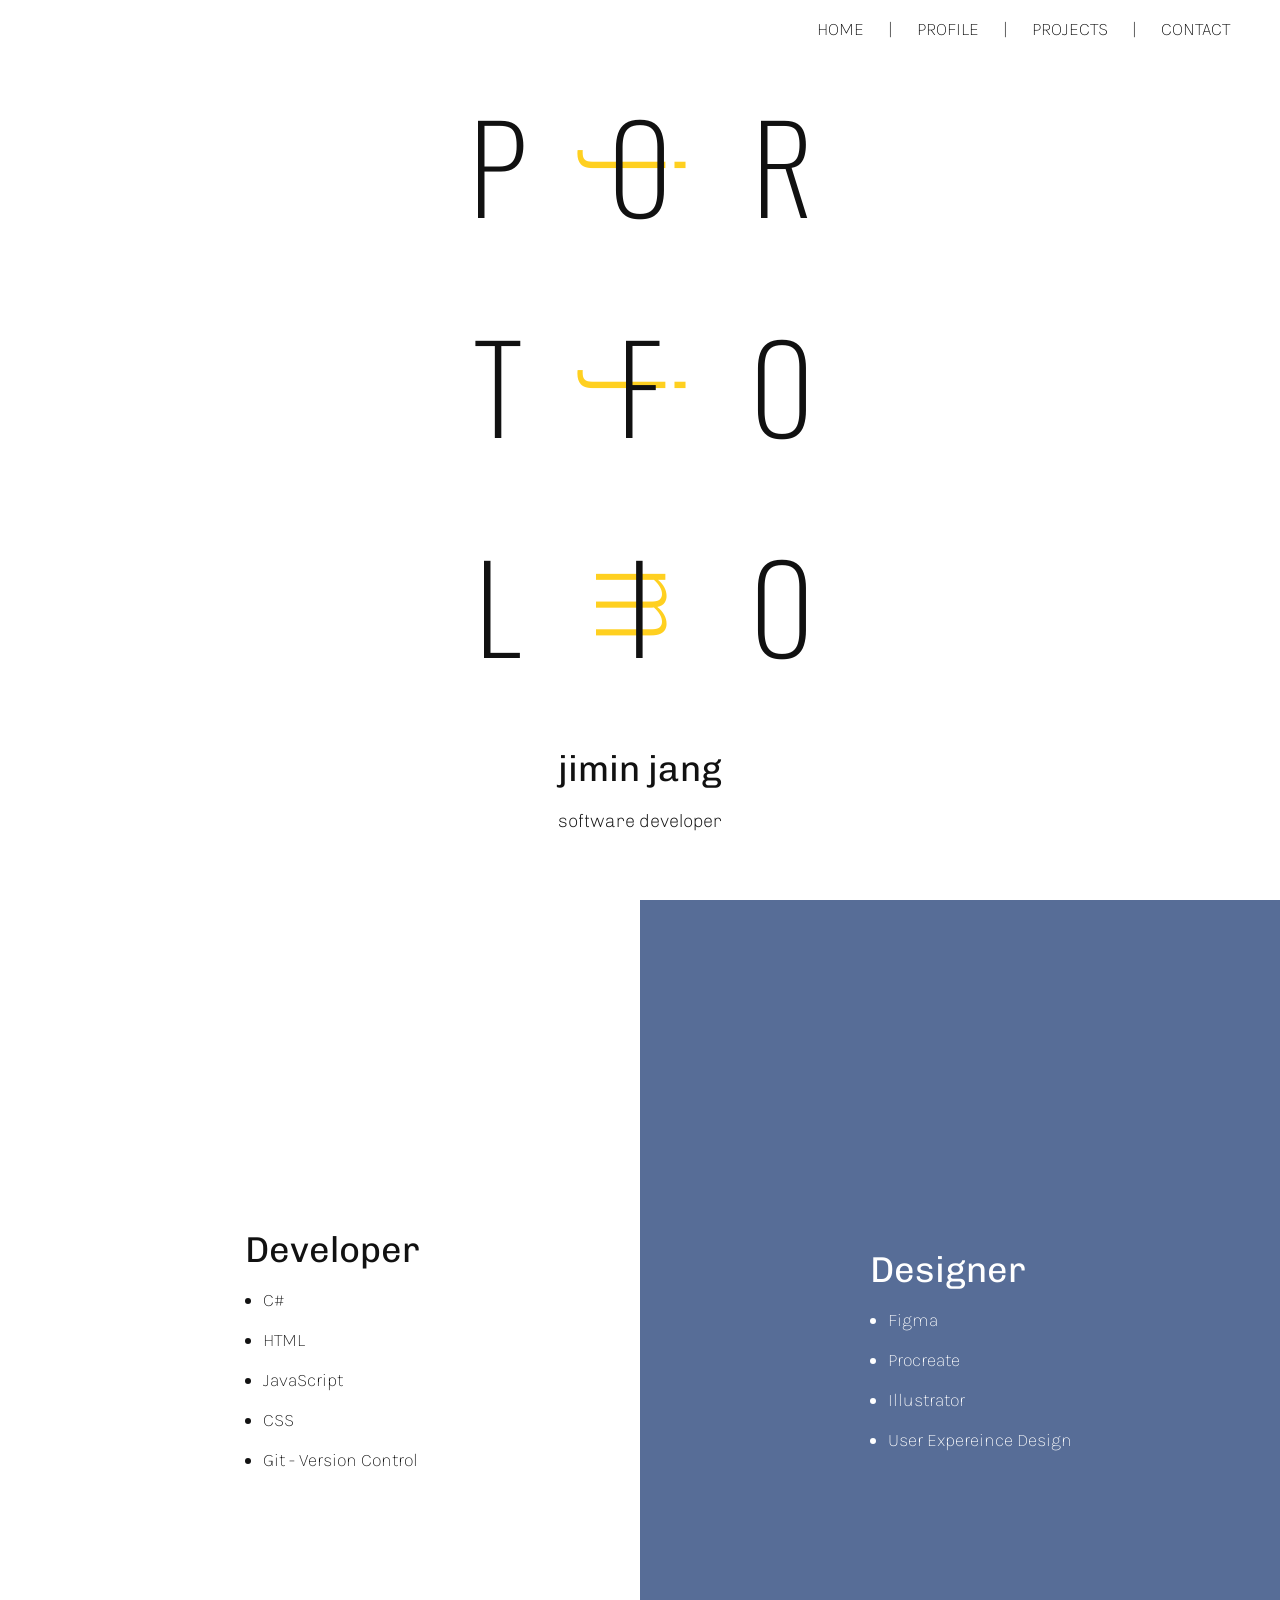
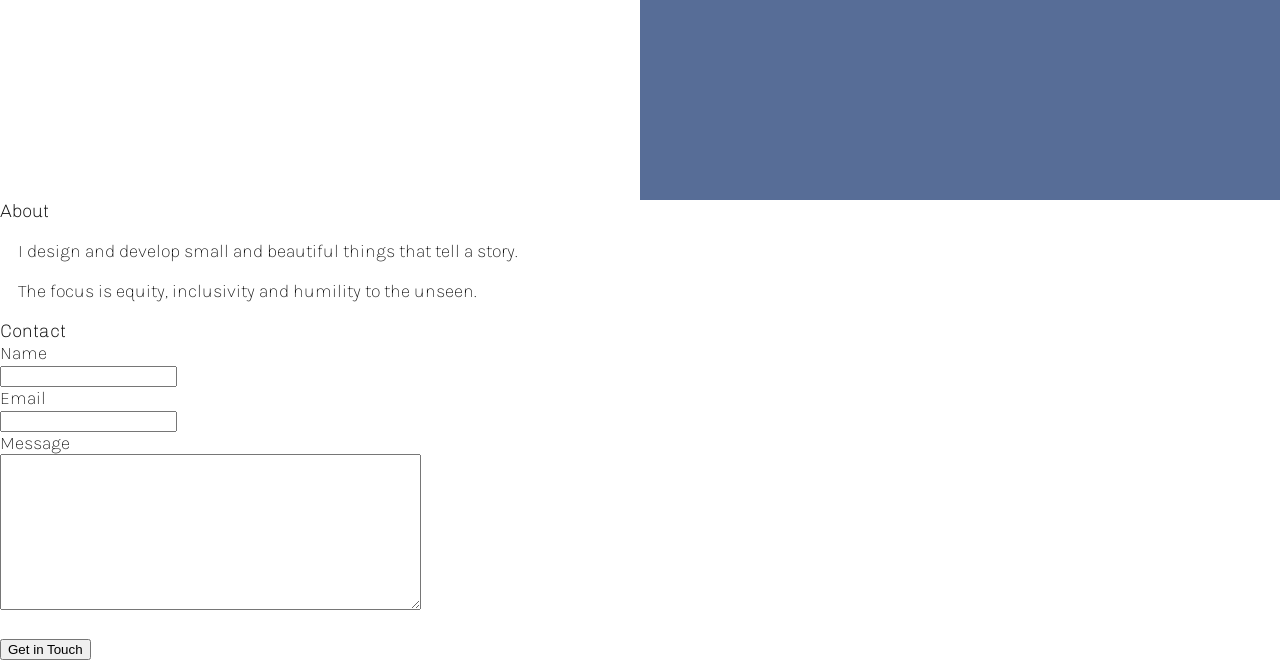
<file: index.html>
<!DOCTYPE html>
<html lang="en" dir="ltr">
<head>
    <meta charset="UTF-8">
    <meta name="viewport" content="width=device-width, initial-scale=1.0">
    <link href='https://fonts.googleapis.com/css?family=Karla' rel='stylesheet'>
    <link href='https://fonts.googleapis.com/css?family=Source+Sans+Pro' rel='stylesheet'>
    <link href='https://fonts.googleapis.com/css?family=Chivo' rel='stylesheet'>
    <link href="https://fonts.googleapis.com/css2?family=Oswald:wght@545&display=swap" rel="stylesheet">
    <link rel = 'stylesheet' href="styles.css">
    <title> Ji Min Jang | Software Developer </title>
</head>
<body>
    <nav class="navbar" role="navigation" aria-label="main-menu">
        <ul>
            <li><a href="#" alt="Home" class="nav-home" >HOME</a> | </li>
            <li><a href="#profile" alt="Profile" class="nav-profile">PROFILE</a> | </li>
            <li><a href="#projects" alt="Projects" class="nav-projects">PROJECTS</a> | </li>
            <li><a href="#contact" alt="Contact" class="nav-contact">CONTACT</a> </li>
        </ul>
    </nav>

    <section class="welcome-page">
        <div class="text-portfolio" id="item-P">P</div>
        <div class="text-portfolio" id="item-O1">O</div>
        <div class="text-portfolio" id="item-R">R</div>
        <div class="text-portfolio" id="item-T">T</div>
        <div class="text-portfolio" id="item-F">F</div>
        <div class="text-portfolio" id="item-O2">O</div>
        <div class="text-portfolio" id="item-L">L</div>
        <div class="text-portfolio" id="item-I">I</div>
        <div class="text-portfolio" id="item-O3">O</div>
        <div class="text-jjm" id="item-J1">j</div> 
        <div class="text-jjm" id="item-J2">j</div>
        <div class="text-jjm" id="item-M">m</div>
        <div></div>
        <div id="item-jiminjang"> <h1>jimin jang</h1> </div>
        <div id="item-software-developer"> <h2>software developer</h2> </div>
    </section>

    <section class="profile-page">
        <div class="rightside-background"></div>
        <div class="developer-text">
            <ul>
                <h1 id="text-developer">Developer</h1>
                <li>C#</li>
                <li>HTML</li>
                <li>JavaScript</li>
                <li>CSS</li>
                <li>Git - Version Control</li>
            </ul>
        </div>
        <div class="designer-text">
            <ul>
                <h1 id="text-designer">Designer</h1>
                <li>Figma</li>
                <li>Procreate</li>
                <li>Illustrator</li>
                <li>User Expereince Design</li>
            </ul>
        </div>
    </section>

    <section class="project-page">
        <div class="project-one"></div>
        <div class="project-two"></div>
    </section>

    <section class="about-me-page">
        <h2>About</h2>
        <p>I design and develop small and beautiful things that tell a story.</p>
        <p>The focus is equity, inclusivity and humility to the unseen.</p>
    </section>

    <section class="contact-me">
        <h2>Contact</h2>
        <form class="contact-form">
            <label>
                Name
                <br><input name="name" type="text"><br>
            </label>
            <label>
                Email
                <br><input name="email_address" type="email"><br>
            </label>
            <label>
                Message
                <br><textarea cols="50" rows="10"></textarea><br>
            </label>
            <br><button> Get in Touch </button><br>
        </form>
    </section>
</body>
</html>
</file>
<file: styles.css>
body { font-family: 'Karla'; font-weight: 100; font-size: 18px; color:#111; background-color: #fff; margin:0px;}
h1 {font-family: 'Chivo'; font-weight: normal; font-size: 36px; margin:0px; }
h2 {font-family: 'Chivo'; font-weight: lighter; font-size: 18px; margin:0px;}
p,li {font-size: 18px; margin: 18px; font-weight: lighter;}

.navbar{ top:0; width: 100vw; position: fixed; z-index: 100;}
.navbar ul { float: right; list-style-type: none; margin-right: 30px; }
.navbar ul li { display: inline; margin: 0; }
.navbar ul li a { color: #000; margin: 20px; text-decoration: none;}
.navbar a:hover, a.active{ background-color: #fff1ba; }

.welcome-page {
    display: grid;
    grid-template-rows:(repeat(5,1fr));
    grid-template-columns: repeat(9,1fr);
    align-items: center;
    justify-items:center;
    margin-top: 6vh;
    margin-bottom: 4vh;   
    height: 90vh;
    width: 100vw;
 }

 .welcome-page div {
    font-family: 'Oswald', sans-serif;
    font-size: 120px;
 }

 .text-portfolio{
     z-index: 1;
 }

 .text-jjm{
    font-family: 'Karla';
    color:#ffd020;
    transform: rotate(90deg);
    padding-bottom: 20px;
    z-index: 0;
 }

 #item-P {grid-column: 4/5; grid-row: 1;}
 #item-O1 {grid-column: 5/6; grid-row: 1;}
 #item-R {grid-column: 6/7; grid-row: 1;}
 #item-T {grid-column: 4/5; grid-row: 2;}
 #item-F {grid-column: 5/6; grid-row: 2;}
 #item-O2 {grid-column: 6/7; grid-row: 2;}
 #item-L {grid-column: 4/5; grid-row: 3;}
 #item-I {grid-column: 5/6; grid-row: 3;}
 #item-O3 {grid-column: 6/7; grid-row: 3;}
 #item-J1 {grid-column: 4/7; grid-row: 1;}
 #item-J2 {grid-column: 4/7; grid-row: 2;}
 #item-M {grid-column: 4/7; grid-row:3;}

 #item-jiminjang {grid-column: 4/7; grid-row:4; align-self: flex-end; margin: 10px;}
 #item-software-developer {grid-column: 4/7; grid-row:5; align-self: flex-start; margin: 10px;}

 .profile-page{
    display: grid;
    grid-template-rows:(repeat(6,1fr));
    grid-template-columns: repeat(4,1fr);
    align-items: center;
    justify-items:center;
    height: 100vh;
    width: 100vw;
 }

 .rightside-background{
    background-color: #576d97;
    grid-column: 3/5;
    grid-row:1/6;
    align-self: stretch;
    justify-self: stretch;
 }

 .developer-text{
    grid-column:1/3;
    grid-row:3/4;
    list-style-position: outside;
 }

 .designer-text{
    color:white;
    grid-column:3/5;
    grid-row:3/4;
 }

 #text-developer {text-decoration: wavy;}
 #text-designer {text-decoration: wavy; }
 @media screen and (max-width: 600px) {
    
    body { font-family: 'Karla'; font-weight: 100; font-size: 20px; color:#111; background-color: #fff; margin:0px;}
    h1 {font-family: 'Chivo'; font-weight: normal; font-size: 40px; margin:0px; }
    h2 {font-family: 'Chivo'; font-weight: lighter; font-size: 20px; margin:0px;}
    p,li {font-size: 20px;}

    .navbar{
        top:0;
        width: 100vw;
        position: fixed;
        z-index: 1;
    }
    
    .navbar ul {
        width:85vw;
    }
    
    .navbar ul li {
        color: #000;
        height: 15vh;
    }
    
    .navbar ul li a{
        margin: 1vh;
        text-decoration: none;
        text-align: center;
    }
    
    .navbar a:hover, a.active{
        background-color: #fff1ba;
    }
}
 
 
@media screen and (max-width: 360px) {
    
    body { font-family: 'Karla'; font-weight: 100; font-size: 15px; color:#111; background-color: #fff; margin:0px; scroll;}
    h1 {font-family: 'Chivo'; font-weight: normal; font-size: 30px; margin:0px; }
    h2 {font-family: 'Chivo'; font-weight: lighter; font-size: 15px; margin:0px;}
    p,li {font-size: 15px;}

    .navbar{
        top:0;
        width: 100vw;
        position: fixed;
        z-index: 1;
    }
    
    .navbar ul {
        width:85vw;
    }
    
    .navbar ul li {
        color: #000;
        height: 15vh;
    }
    
    .navbar ul li a{
        margin: 1vh;
        text-decoration: none;
        text-align: center;
    }
    
    .navbar a:hover, a.active{
        background-color: #fff1ba;
    }
}
</file>
